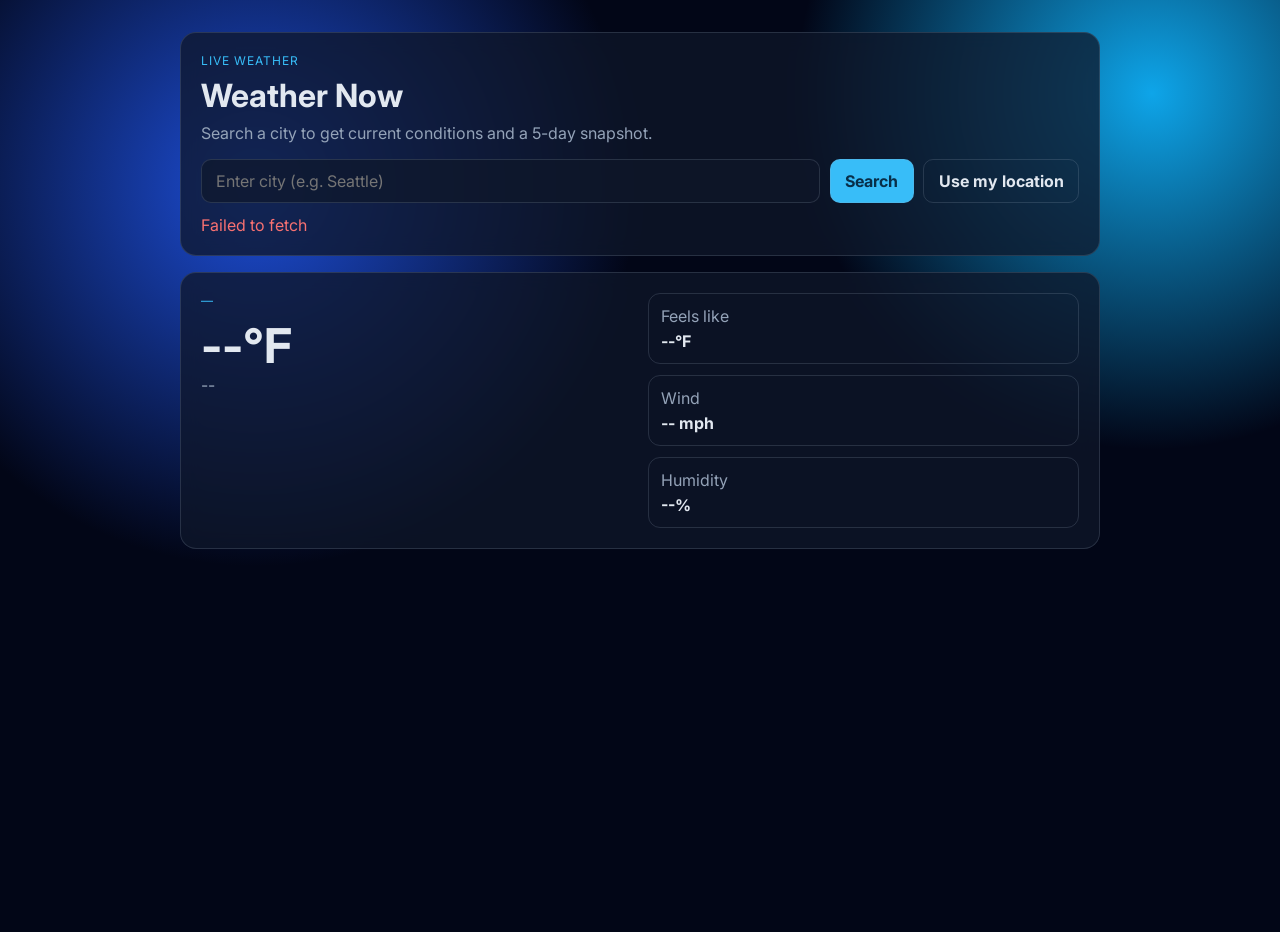
<file: index.html>
<!DOCTYPE html>
<html lang="en">
<head>
  <meta charset="UTF-8">
  <meta name="viewport" content="width=device-width, initial-scale=1.0">
  <title>Weather Now</title>
  <meta name="description" content="Check current weather and a 5-day forecast for any city.">
  <link rel="preconnect" href="https://fonts.googleapis.com">
  <link rel="preconnect" href="https://fonts.gstatic.com" crossorigin>
  <link href="https://fonts.googleapis.com/css2?family=Inter:wght@400;600;700&display=swap" rel="stylesheet">
  <link rel="stylesheet" href="style.css">
  <link rel="manifest" href="manifest.json">
  <meta name="theme-color" content="#0f172a">
</head>
<body>
  <main class="app-shell">
    <header class="hero card">
      <p class="kicker">Live weather</p>
      <h1>Weather Now</h1>
      <p class="subtitle">Search a city to get current conditions and a 5-day snapshot.</p>

      <form id="searchForm" class="search-row" autocomplete="off">
        <label for="cityInput" class="sr-only">City name</label>
        <input id="cityInput" name="city" type="text" placeholder="Enter city (e.g. Seattle)">
        <button type="submit">Search</button>
        <button type="button" id="locationBtn" class="ghost">Use my location</button>
      </form>
      <p id="status" class="status" role="status" aria-live="polite"></p>
    </header>

    <section class="current card" id="currentPanel" hidden>
      <div>
        <p class="kicker" id="locationName">—</p>
        <h2 id="temp">--°F</h2>
        <p id="condition">--</p>
      </div>
      <div class="meta-grid">
        <article>
          <p>Feels like</p>
          <strong id="feelsLike">--°F</strong>
        </article>
        <article>
          <p>Wind</p>
          <strong id="wind">-- mph</strong>
        </article>
        <article>
          <p>Humidity</p>
          <strong id="humidity">--%</strong>
        </article>
      </div>
    </section>

    <section class="forecast card" id="forecastPanel" hidden>
      <div class="panel-title">
        <h3>5-day forecast</h3>
        <p>Daily high / low + weather code</p>
      </div>
      <div id="forecastGrid" class="forecast-grid"></div>
    </section>
  </main>

  <script src="script.js"></script>
</body>
</html>
</file>
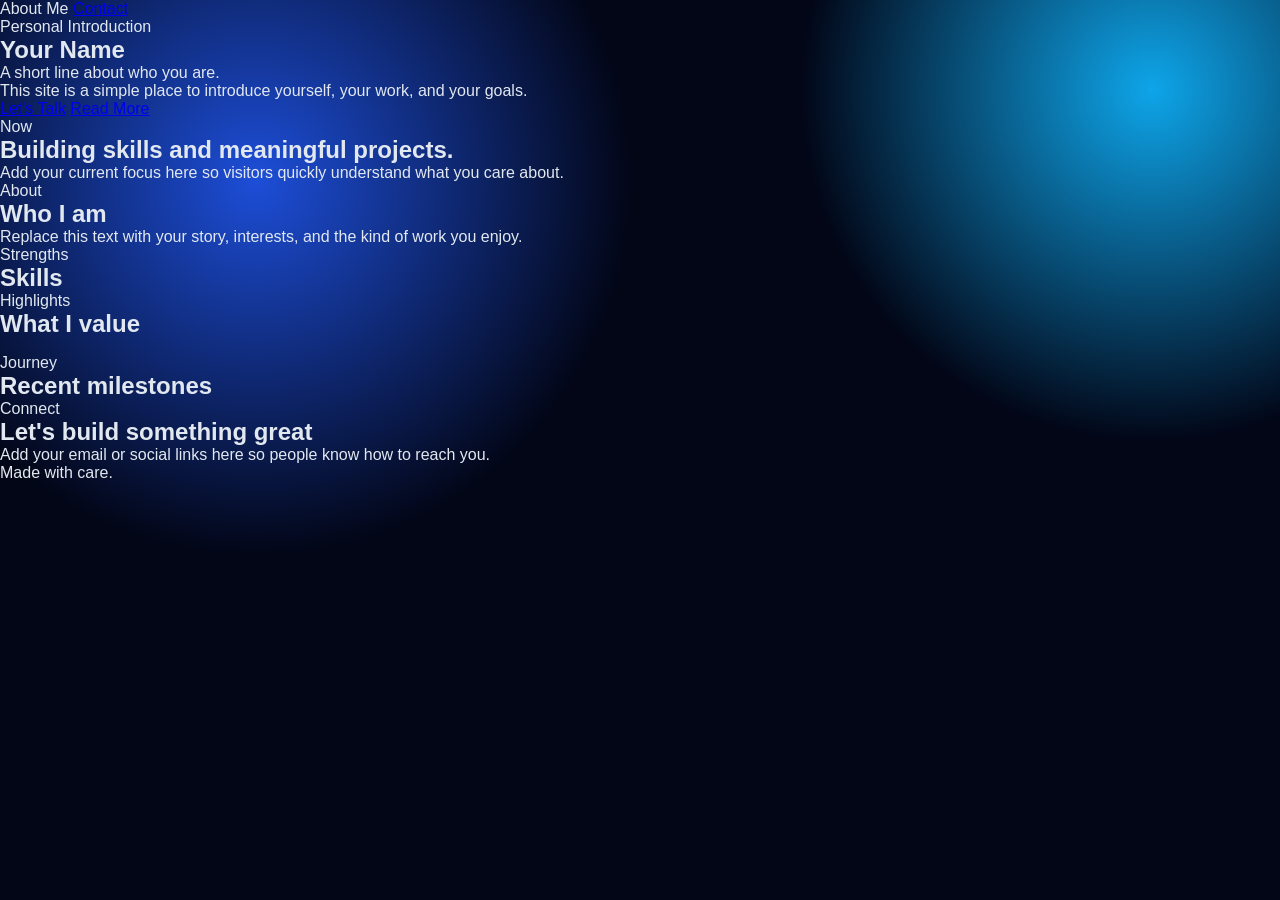
<file: index.new.html>
<!DOCTYPE html>
<html lang="en">
<head>
  <meta charset="UTF-8">
  <meta name="viewport" content="width=device-width, initial-scale=1.0">
  <title>About Me | Personal Website</title>
  <meta
    name="description"
    content="A personal website introducing who I am, what I do, and how to get in touch."
  >
  <link rel="preconnect" href="https://fonts.googleapis.com">
  <link rel="preconnect" href="https://fonts.gstatic.com" crossorigin>
  <link
    href="https://fonts.googleapis.com/css2?family=Space+Grotesk:wght@400;500;700&family=Instrument+Serif:ital@0;1&display=swap"
    rel="stylesheet"
  >
  <link rel="stylesheet" href="style.css">
  <link rel="manifest" href="manifest.json">
  <meta name="theme-color" content="#14304a">
</head>
<body>
  <div class="page-shell">
    <header class="hero">
      <nav class="topbar">
        <span class="brand">About Me</span>
        <a class="nav-link" href="#contact">Contact</a>
      </nav>

      <div class="hero-grid">
        <section class="hero-copy">
          <p class="eyebrow">Personal Introduction</p>
          <h1 id="heroName">Your Name</h1>
          <p class="hero-tagline" id="heroTagline">A short line about who you are.</p>
          <p class="hero-bio" id="heroBio">
            This site is a simple place to introduce yourself, your work, and your goals.
          </p>

          <div class="hero-actions">
            <a class="button button-primary" id="primaryLink" href="#contact">Let's Talk</a>
            <a class="button button-secondary" href="#about">Read More</a>
          </div>
        </section>

        <aside class="hero-card">
          <p class="card-label">Now</p>
          <h2 id="focusTitle">Building skills and meaningful projects.</h2>
          <p id="focusText">
            Add your current focus here so visitors quickly understand what you care about.
          </p>
          <div class="stat-list" id="quickFacts"></div>
        </aside>
      </div>
    </header>

    <main>
      <section class="panel" id="about">
        <div class="section-heading">
          <p class="eyebrow">About</p>
          <h2>Who I am</h2>
        </div>
        <p class="lead" id="aboutText">
          Replace this text with your story, interests, and the kind of work you enjoy.
        </p>
      </section>

      <section class="content-grid">
        <article class="panel">
          <div class="section-heading">
            <p class="eyebrow">Strengths</p>
            <h2>Skills</h2>
          </div>
          <div class="chip-wrap" id="skillsList"></div>
        </article>

        <article class="panel">
          <div class="section-heading">
            <p class="eyebrow">Highlights</p>
            <h2>What I value</h2>
          </div>
          <ul class="value-list" id="valuesList"></ul>
        </article>
      </section>

      <section class="panel">
        <div class="section-heading">
          <p class="eyebrow">Journey</p>
          <h2>Recent milestones</h2>
        </div>
        <div class="timeline" id="timeline"></div>
      </section>

      <section class="panel contact-panel" id="contact">
        <div>
          <p class="eyebrow">Connect</p>
          <h2>Let's build something great</h2>
          <p id="contactText">
            Add your email or social links here so people know how to reach you.
          </p>
        </div>
        <div class="contact-links" id="contactLinks"></div>
      </section>
    </main>

    <footer class="footer">
      <p id="footerText">Made with care.</p>
    </footer>
  </div>

  <script src="script.js"></script>
</body>
</html>
</file>
<file: style.css>
:root {
  --bg: #020617;
  --card: rgba(15, 23, 42, 0.75);
  --line: rgba(148, 163, 184, 0.2);
  --text: #e2e8f0;
  --muted: #94a3b8;
  --accent: #38bdf8;
  --danger: #f87171;
}

* {
  box-sizing: border-box;
}

body {
  margin: 0;
  min-height: 100vh;
  font-family: Inter, sans-serif;
  color: var(--text);
  background: radial-gradient(circle at 20% 20%, #1d4ed8 0%, transparent 30%),
    radial-gradient(circle at 90% 10%, #0ea5e9 0%, transparent 25%), var(--bg);
}

.app-shell {
  width: min(920px, calc(100% - 2rem));
  margin: 2rem auto;
  display: grid;
  gap: 1rem;
}

.card {
  background: var(--card);
  border: 1px solid var(--line);
  border-radius: 16px;
  padding: 1.25rem;
  backdrop-filter: blur(10px);
}

.kicker {
  color: var(--accent);
  text-transform: uppercase;
  letter-spacing: 0.08em;
  font-size: 0.75rem;
  margin: 0 0 0.5rem;
}

h1,
h2,
h3,
p {
  margin: 0;
}

.subtitle {
  margin-top: 0.5rem;
  color: var(--muted);
}

.search-row {
  margin-top: 1rem;
  display: grid;
  gap: 0.6rem;
  grid-template-columns: 1fr auto auto;
}

input,
button {
  border-radius: 10px;
  border: 1px solid var(--line);
  padding: 0.7rem 0.9rem;
  font: inherit;
}

input {
  background: rgba(15, 23, 42, 0.7);
  color: var(--text);
}

button {
  background: var(--accent);
  color: #082f49;
  font-weight: 700;
  cursor: pointer;
}

button.ghost {
  background: transparent;
  color: var(--text);
}

.status {
  min-height: 1.2rem;
  margin-top: 0.75rem;
  color: var(--muted);
}

.status.error {
  color: var(--danger);
}

.current {
  display: grid;
  grid-template-columns: 1fr 1fr;
  gap: 1rem;
}

#temp {
  font-size: 3rem;
  margin-top: 0.3rem;
}

#condition {
  color: var(--muted);
}

.meta-grid {
  display: grid;
  gap: 0.7rem;
}

.meta-grid article {
  border: 1px solid var(--line);
  border-radius: 12px;
  padding: 0.75rem;
}

.meta-grid p {
  color: var(--muted);
  margin-bottom: 0.3rem;
}

.panel-title {
  display: flex;
  align-items: baseline;
  justify-content: space-between;
  margin-bottom: 0.8rem;
}

.panel-title p {
  color: var(--muted);
  font-size: 0.9rem;
}

.forecast-grid {
  display: grid;
  grid-template-columns: repeat(5, minmax(0, 1fr));
  gap: 0.6rem;
}

.forecast-item {
  border: 1px solid var(--line);
  border-radius: 12px;
  padding: 0.7rem;
  display: grid;
  gap: 0.35rem;
}

.forecast-item p {
  color: var(--muted);
}

.forecast-item span {
  color: var(--accent);
  font-size: 0.85rem;
}

.sr-only {
  position: absolute;
  width: 1px;
  height: 1px;
  padding: 0;
  margin: -1px;
  overflow: hidden;
  clip: rect(0, 0, 0, 0);
  border: 0;
}

@media (max-width: 760px) {
  .search-row {
    grid-template-columns: 1fr;
  }

  .current,
  .forecast-grid {
    grid-template-columns: 1fr;
  }
}
</file>
